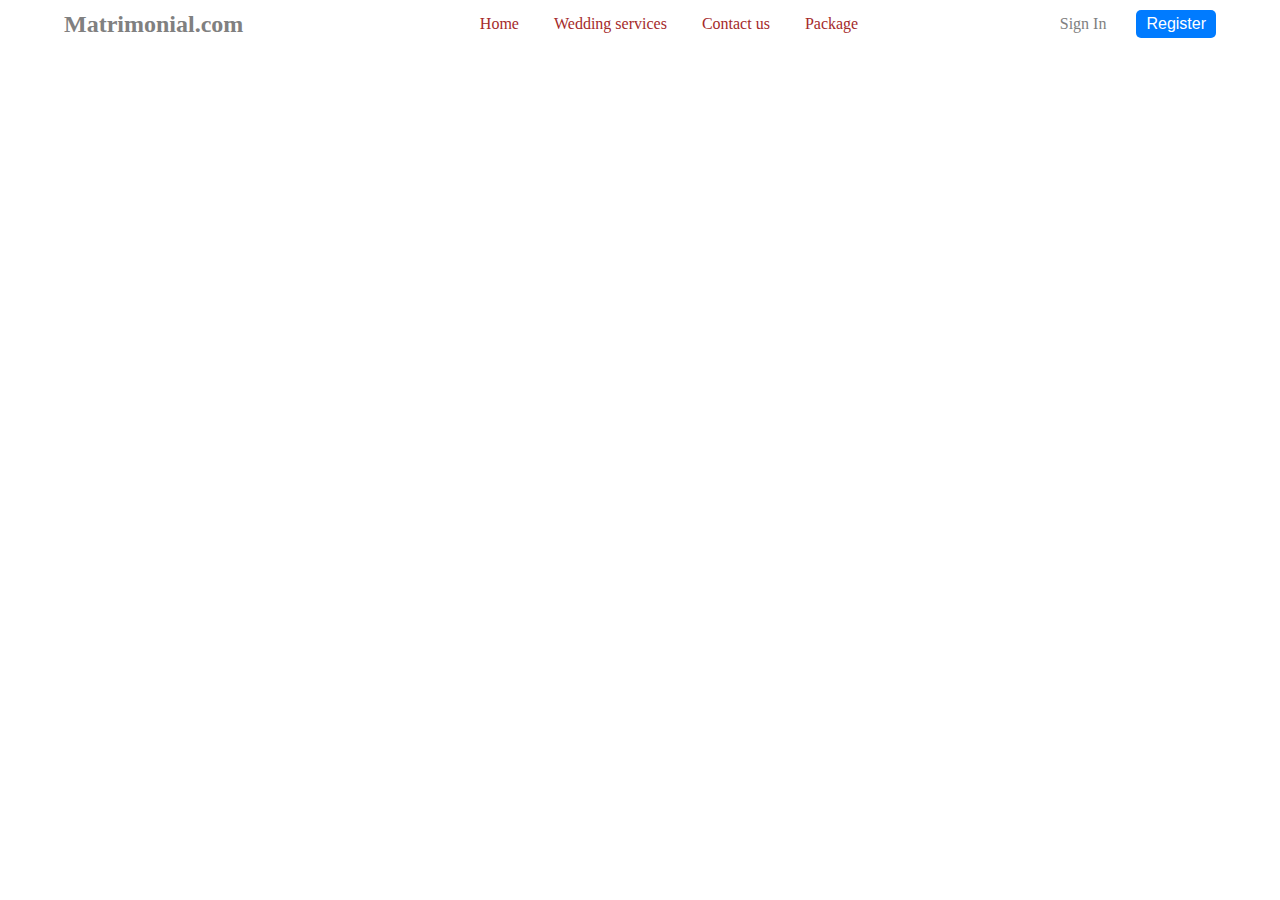
<file: navbar.html>
<!DOCTYPE html>
<html lang="en">
<head>
    <meta charset="UTF-8">
    <meta name="viewport" content="width=device-width, initial-scale=1.0">
    <link rel="stylesheet" type="text/css" href="./indexstyle.css"/>
    <title>Document</title>
</head>
<body>
    <div id="header">
    <div class="nav flex">
        <div style="display:flex ; gap:10px">
            <div class="baricon" onclick="toggleMenu()">
            <!-- Hamburger icon -->
            <span>&#9776;</span>
        </div>
        <div class="nav1">
            <h3><i class="fa-solid fa-heart"></i>Matrimonial.com</h3>
        </div>
        
        </div>
        <div id="menu" class="nav2 flex">
            <ul class="flex">
            <li><i id="exitnav"  onclick="exitnav()"  class="fa-solid fa-xmark icon1"></i></li>
            <li><i class="fa-solid fa-house icon1"></i>Home</li>
            <li><a class="aa" href="./service.html"><i class="fa-solid fa-hospital-user icon1"></i>Wedding services</a></li>
            <li><i class="fa-solid fa-address-book icon1"></i>Contact us</li>
            <li><a href="./package.html"><i class="fa-solid fa-tag icon1"></i>Package</a></li>
            <!-- <li><i class="fa-solid fa-cart-shopping"></i></i>Shop</li> -->
            </ul>
        </div>
        <div class="nav3 flex">
       
          <li>Sign In</li>
          <button onclick="formchng()" >Register</button>
        </div>
    </div>
</div>
<script src="./script.js"></script>
</body>
</html>
</file>
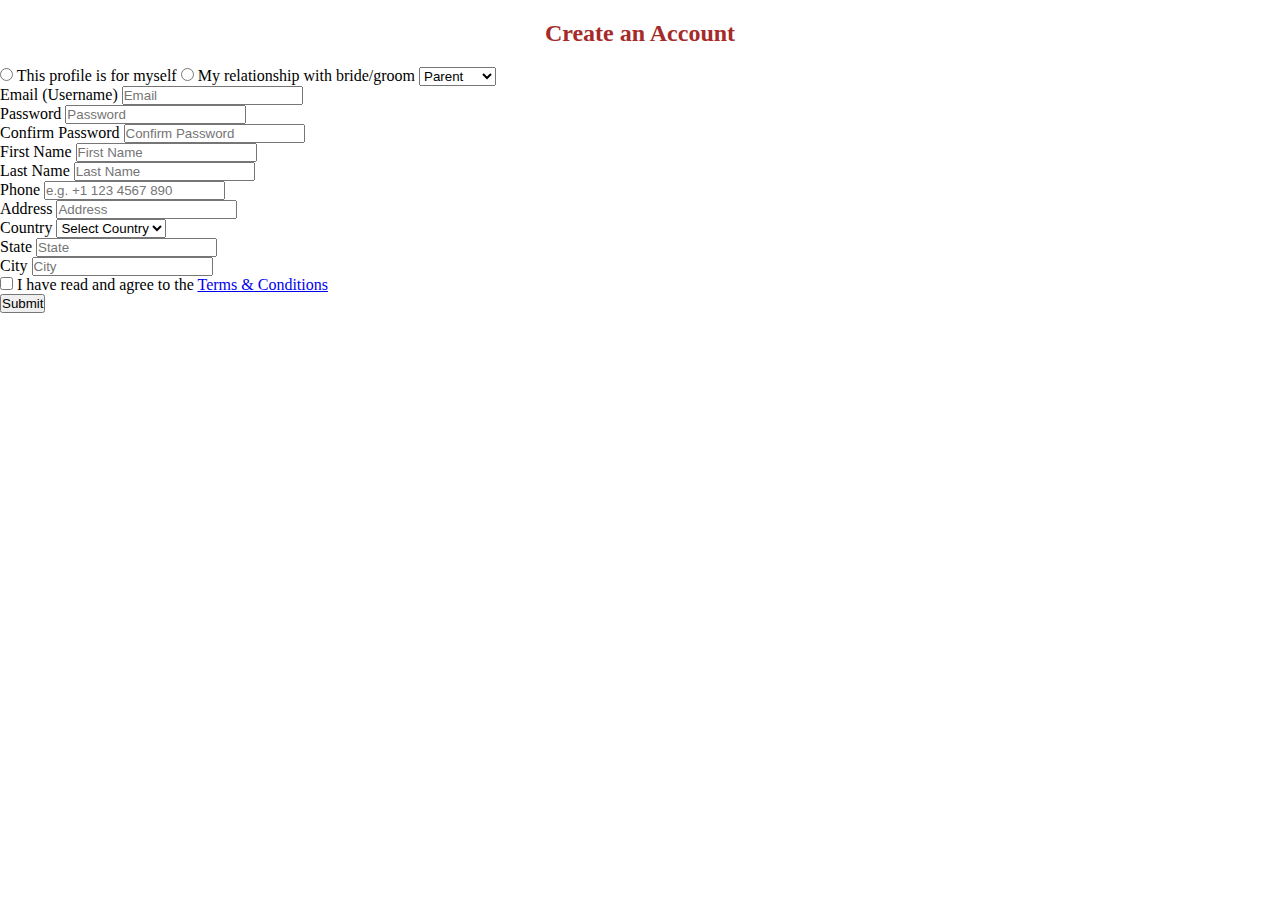
<file: registerform.html>
<!DOCTYPE html>
<html lang="en">
<head>
    <meta charset="UTF-8">
    <meta name="viewport" content="width=device-width, initial-scale=1.0">
    <link href="https://cdn.jsdelivr.net/npm/bootstrap@5.0.2/dist/css/bootstrap.min.css" rel="stylesheet" integrity="sha384-EVSTQN3/azprG1Anm3QDgpJLIm9Nao0Yz1ztcQTwFspd3yD65VohhpuuCOmLASjC" crossorigin="anonymous">
    <title>Regform</title>
    <style>
        *{
            padding:0;
            margin:0;
            box-sizing: border-box;
        }
        h2{ 
            text-align: center;
            padding: 20px;
            color: brown;
        }
        
        .form-control {
          max-width: 400px; /
        }
        .input-group {
          max-width: 400px; 
        }
        .box{
            margin-top: -15px;
            background-color: blueviolet;
        }
        
      </style>
</head>
<body>
    <div class="main">
        <!-- <h2>RegistrationForm</h2>
        <hr>
    <div class="box">
    <form class="row p-5 ms-5 needs-validation" novalidate>
        <div class="row  pb-3">
        <div class="col-md-6">
          <label for="fname" class="form-label">First name</label>
          <input type="text" class="form-control" id="fname" name="fname" placeholder="Enter First Name" required>
         
        </div>
        <div class="col-md-6">
          <label for="lname" class="form-label">Last name</label>
          <input type="text" class="form-control" id="lname" name="lname" placeholder="Enter First Name" required>
        
        </div>
    </div>
    <div class="row pb-3">
        <div class="col-md-6">
          <label for="uname" class="form-label">User name</label>
          <input type="text" class="form-control" id="uname" name="uname" placeholder="Enter User Name" required>
         
        </div>
        <div class="col-md-6">
          <label for="pass" class="form-label">Password</label>
          <input type="password" class="form-control" id="pass" name="pass"  placeholder="Enter First Name" required>
        
        </div>
    </div>
    <div class="row pb-3">
        <div class="col-md-6">
          <label for="mail" class="form-label">Email</label>
          <input type="email" class="form-control" id="mail" name="mail" placeholder="Enter email" required>
         
        </div>
        <div class="col-md-6">
          <label for="contact" class="form-label">Contact</label>
          <input type="text" class="form-control" id="contact" name="contact" placeholder="Enter contact no" required>
        
        </div>
    </div>
    <div class="row pb-3">
        <div class="col-md-6">
          <label for="date" class="form-label">Date of Birth</label>
          <input type="date" class="form-control" id="date" name="date"   placeholder="dd-mm-yyyy" required>
         
        </div>
        <div class="col-md-6">
          <label for="city" class="form-label">City</label>
          <input type="text" class="form-control" id="city" name="city" placeholder="Enter city" required>
        
        </div>
    </div>
    <div class="row pb-3">
        <div class="col-md-6">
          <label for="addr" class="form-label">Address</label>
          <input type="text" class="form-control" id="addr"  name="addr" placeholder="Enter your address" required>
         
        </div>
        <div class="col-md-6">
            <label for="img" class="form-label">Image</label>
            <input type="file" class="form-control" id="img" name="img" placeholder="Choose File" required>
          
          </div>
       
    </div>
   
    <div >
        <label for="gender" >Gender</label><br>
        <input type="radio"   id="male" name="male" >
        <label for="male">Male</label>
        <input type="radio"   id="female" name="female" >
        <label for="female">Female</label>
      </div> 
 
     <div class="col-md-12">
          <button class="btn btn-primary " type="submit">Submit </button>
        </div>
      </form>
    </div>
    </div> -->



  <!-- reg formm------------------ -->
  <h2>Create an Account</h2>
  <form   action="#">
      <div class="radio-group">
          <label>
              <input type="radio" name="profile" value="myself" required> This profile is for myself
          </label>
          <label>
              <input type="radio" name="profile" value="relation"> My relationship with bride/groom
          </label>
          <select name="parent-relation">
              <option value="Parent">Parent</option>
              <option value="Guardian">Guardian</option>
              <option value="Sibling">Sibling</option>
          </select>
      </div>

      <div class="form-group">
          <label for="email">Email (Username)</label>
          <input type="email" id="email" name="email" placeholder="Email" required>
      </div>
      <div class="flex fg">
      <div class="form-group">
          <label for="password">Password</label>
          <input type="password" id="password" name="password" placeholder="Password" required>
      </div>

      <div class="form-group">
          <label for="confirm-password">Confirm Password</label>
          <input type="password" id="confirm-password" name="confirm-password" placeholder="Confirm Password" required>
      </div>
    </div>
    <div class="flex fg">
      <div class="form-group">
          <label for="first-name">First Name</label>
          <input type="text" id="first-name" name="first-name" placeholder="First Name" required>
      </div>

      <div class="form-group">
          <label for="last-name">Last Name</label>
          <input type="text" id="last-name" name="last-name" placeholder="Last Name" required>
      </div>
    </div>
    <div class="flex fg">
      <div class="form-group">
          <label for="phone">Phone</label>
          <input type="tel" id="phone" name="phone" placeholder="e.g. +1 123 4567 890" required>
      </div>

      <div class="form-group">
          <label for="address">Address</label>
          <input type="text" id="address" name="address" placeholder="Address" required>
      </div>
    </div>
    <div class="flex fg">
      <div class="form-group">
          <label for="country">Country</label>
          <select id="country" name="country" required>
              <option value="Australia" disabled selected>Select Country</option>
              <option value="US">United States</option>
              <option value="India">India</option>
        
          </select>
      </div>

      <div class="form-group">
          <label for="state">State</label>
          <input type="text" id="state" name="state" placeholder="State" required>
      </div>

      <div class="form-group">
          <label for="city">City</label>
          <input type="text" id="city" name="city" placeholder="City" required>
      </div>
    </div>
      <div class="form-group">
          <input type="checkbox" id="terms" name="terms" required>
          <label for="terms">I have read and agree to the <a href="#">Terms & Conditions</a></label>
      </div>
   
      <button type="submit">Submit</button>
  </form>
</div>
</body>
</html>
</file>
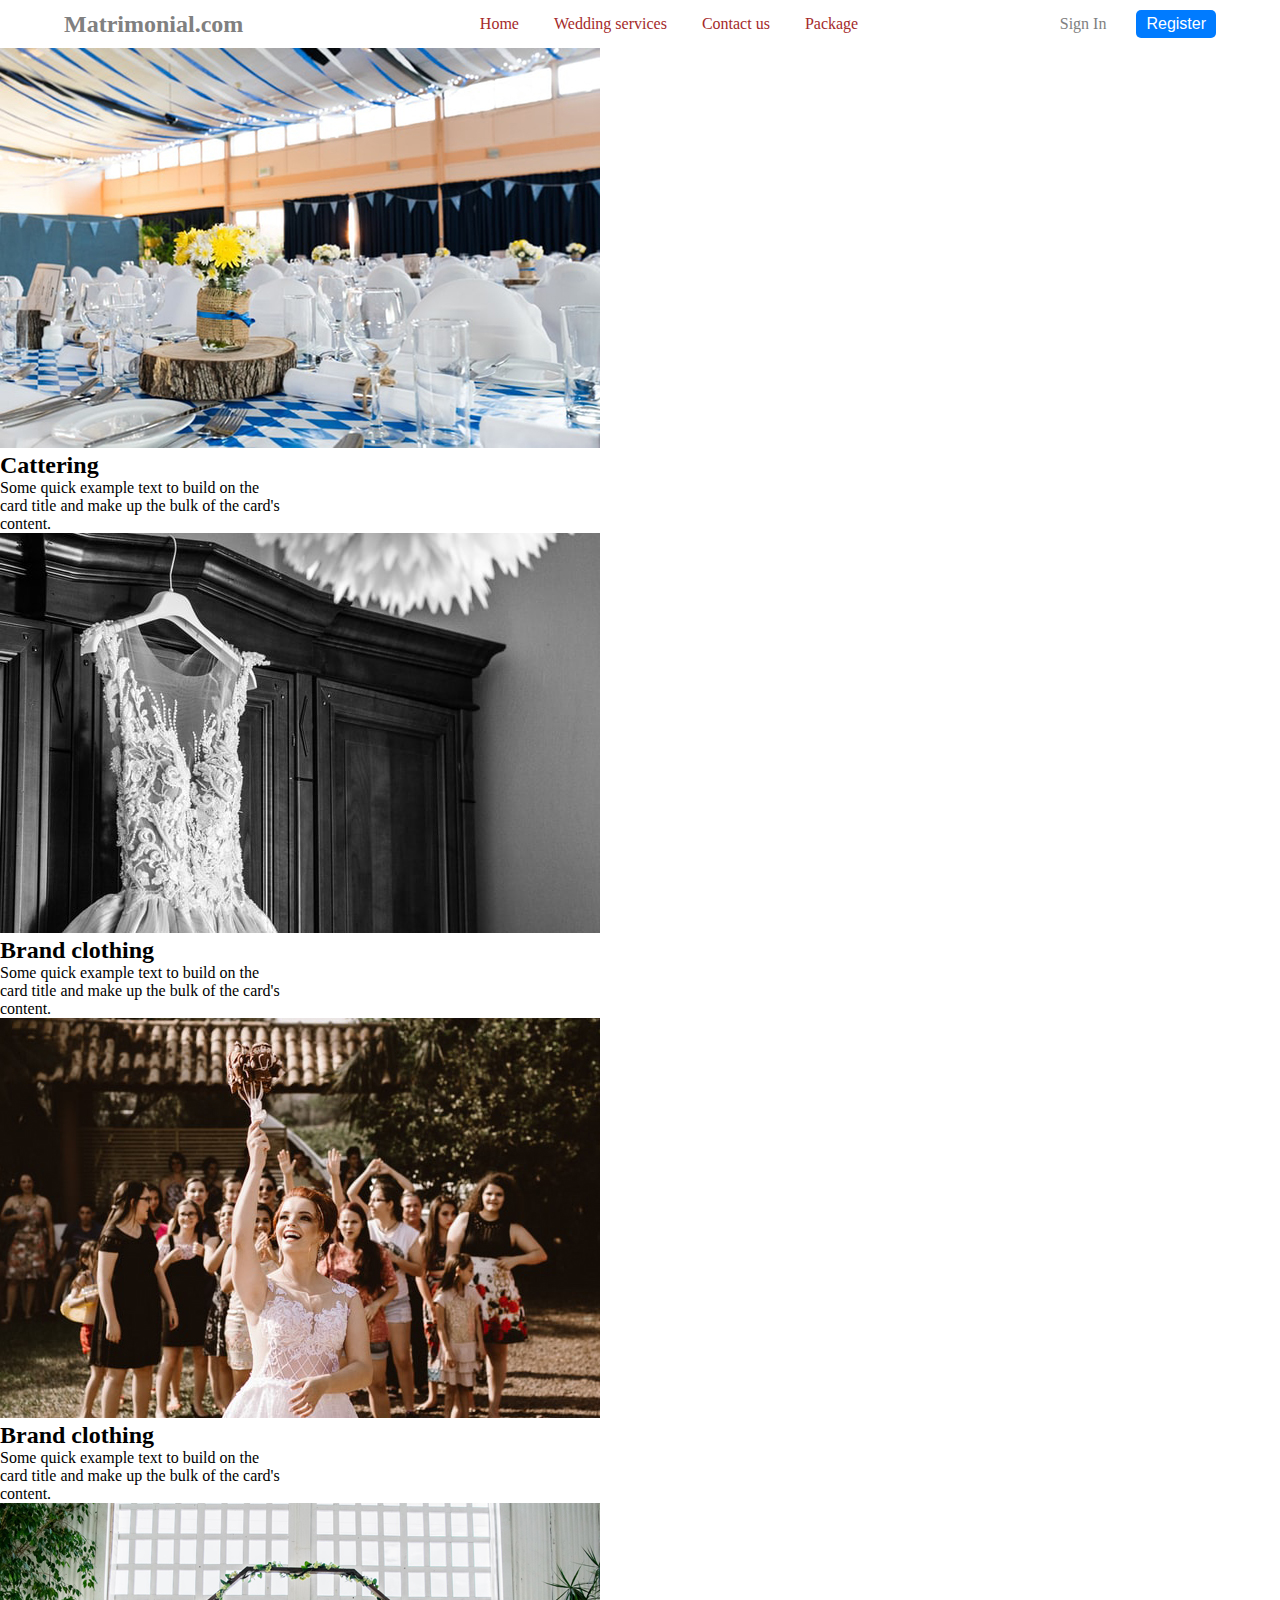
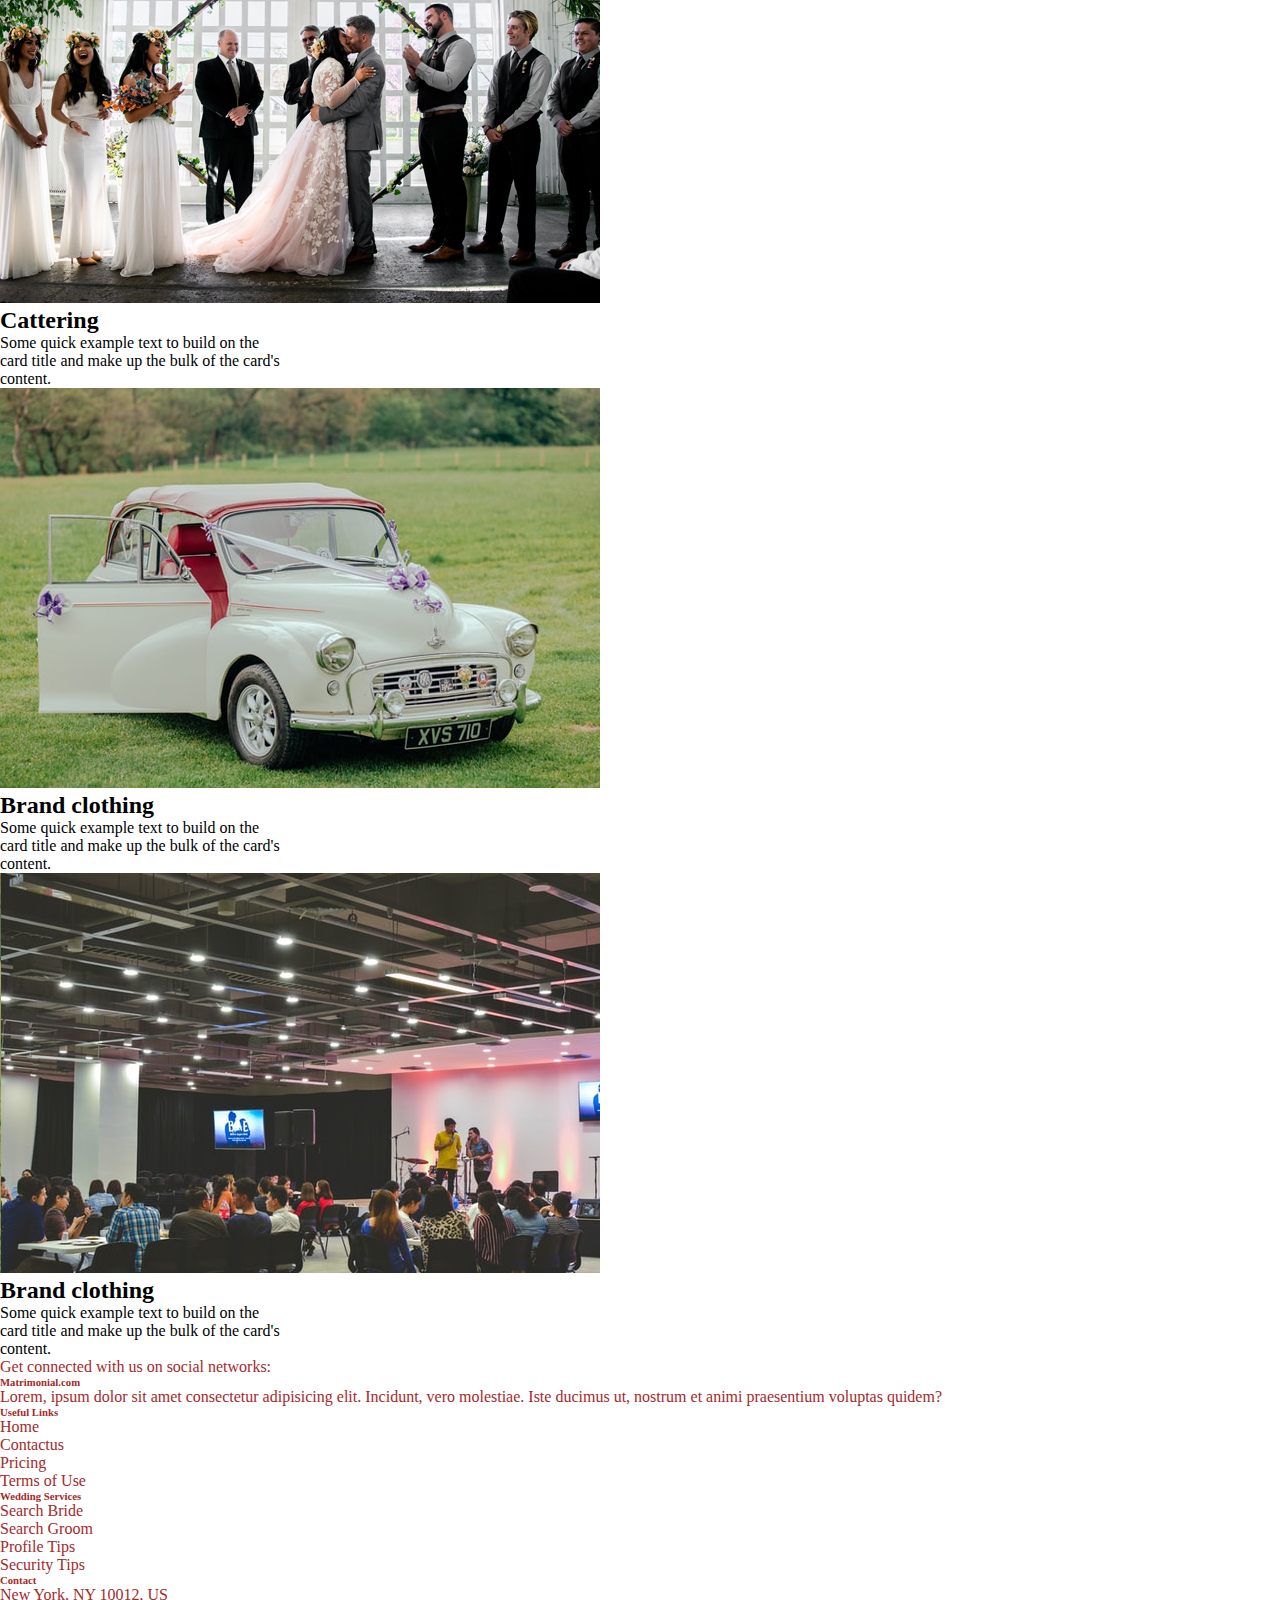
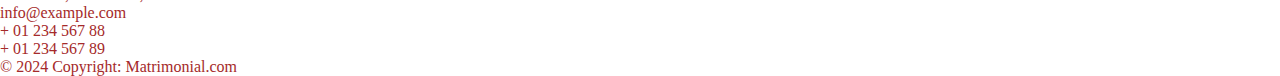
<file: service.html>
<!DOCTYPE html>
<html lang="en">
<head>
    <meta charset="UTF-8">
    <meta name="viewport" content="width=device-width, initial-scale=1.0">
    <title>Document</title>
    <link rel="stylesheet" type="text/css" href="./indexstyle.css"/>
    <link href="https://cdn.jsdelivr.net/npm/bootstrap@5.0.2/dist/css/bootstrap.min.css" rel="stylesheet" integrity="sha384-EVSTQN3/azprG1Anm3QDgpJLIm9Nao0Yz1ztcQTwFspd3yD65VohhpuuCOmLASjC" crossorigin="anonymous">
</head>
<body>
  <!----------------------header------------------------- -->
  <div id="header"></div> 
  <!----------------------Services------------------------- -->
    <div class="cardbox d-flex flex-column gap-5" >
    <div class="row d-flex justify-content-center gap-4">
    <div class="col-md-3 card" >
        <img src="./ser1.jpg" class="card-img-top" alt="cater img">
        <div class="card-body">
            <h2>Cattering</h2>
          <p class="card-text">Some quick example text to build on the card title and make up the bulk of the card's content.</p>
        </div>
      </div>
    <div class=" col-md-3 card" >
        <img src="./ser2.jpg" class="card-img-top" alt="brand img">
        <div class="card-body">
            <h2>Brand clothing</h2>
          <p class="card-text">Some quick example text to build on the card title and make up the bulk of the card's content.</p>
        </div>
      </div>
    <div class=" col-md-3 card" >
        <img src="./ser3.jpg" class="card-img-top" alt="photo img">
        <div class="card-body">
            <h2>Brand clothing</h2>
          <p class="card-text">Some quick example text to build on the card title and make up the bulk of the card's content.</p>
        </div>
      </div>
    </div>

    <div class="row d-flex justify-content-center gap-4">
        <div class="col-md-3 card" >
            <img src="./ser4.jpg" class="card-img-top" alt="makeup img">
            <div class="card-body">
                <h2>Cattering</h2>
              <p class="card-text">Some quick example text to build on the card title and make up the bulk of the card's content.</p>
            </div>
          </div>
        <div class=" col-md-3 card" >
            <img src="./ser5.jpg" class="card-img-top" alt="car img">
            <div class="card-body">
                <h2>Brand clothing</h2>
              <p class="card-text">Some quick example text to build on the card title and make up the bulk of the card's content.</p>
            </div>
          </div>
        <div class=" col-md-3 card" >
            <img src="./ser6.jpg" class="card-img-top" alt="event img">
            <div class="card-body">
                <h2>Brand clothing</h2>
              <p class="card-text">Some quick example text to build on the card title and make up the bulk of the card's content.</p>
            </div>
          </div>
        </div>
  <!----------------------footer------------------------- -->
  <div id="footer"></div> 

</div>
<script src="./script.js"></script>
</body>
</html>
</file>
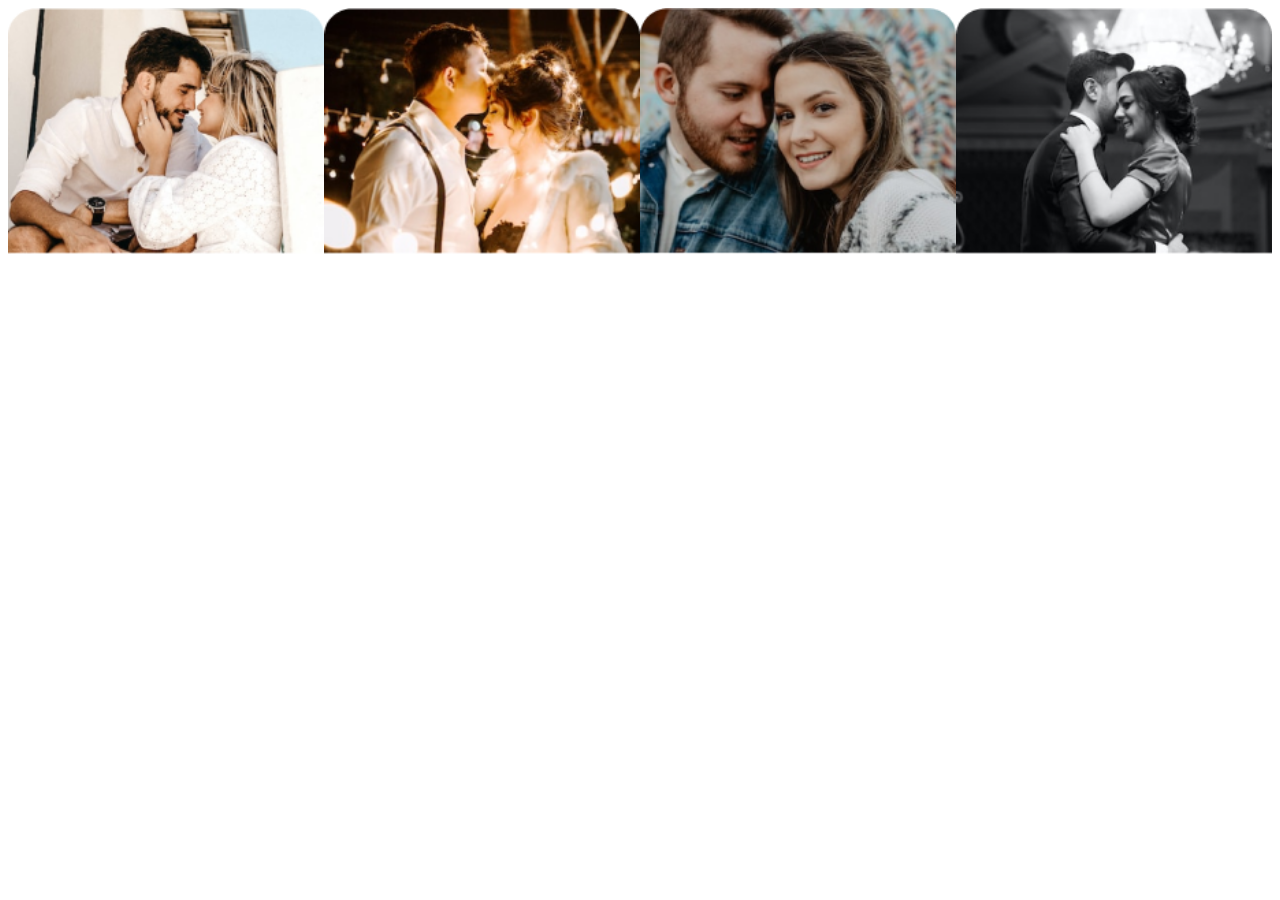
<file: slider.html>
<!DOCTYPE html>
<html lang="en">
<head>
    <meta charset="UTF-8">
    <meta name="viewport" content="width=device-width, initial-scale=1.0">
    <title>Document</title>
    <style>
        /* Basic setup for the slider container */
.slider {
  width: 100%;              /* Adjust as needed */
  overflow: hidden;
  position: relative;
  display: flex;
  justify-content: center;
  align-items: center;
}

.slides {
  display: flex;
  transition: transform 0.5s ease-in-out; /* Smooth transition */
  width: 400%; /* Ensure it fits all slides (e.g., 4 slides would be 400%) */
}

.slide {
  min-width: 25%; /* For a 4-image slider, each slide takes 25% of width */
  transition: 0.5s;
}

/* Ensure images are responsive */
img {
  width: 100%;
  height: auto;
}

/* Animating the slider using keyframes */
@keyframes slide {
  0% { transform: translateX(0); }
  20% { transform: translateX(0); }
  25% { transform: translateX(-100%); }
  45% { transform: translateX(-100%); }
  50% { transform: translateX(-200%); }
  70% { transform: translateX(-200%); }
  75% { transform: translateX(-300%); }
  95% { transform: translateX(-300%); }
  100% { transform: translateX(-300%); }
}

/* Applying the animation to the slides */
.slides {
  animation: slide 10s infinite both; /* Change the duration as needed */
}

    </style>
</head>
<body>
    <div class="slider">
        <div class="slides">
          <div class="slide"><img src="./image1.png" alt="Image 1"></div>
          <div class="slide"><img src="./image2.png" alt="Image 2"></div>
          <div class="slide"><img src="./image3.png" alt="Image 3"></div>
          <div class="slide"><img src="./image4.png" alt="Image 4"></div>
          <div class="slide"><img src="./image1.png" alt="Image 1"></div>
          <div class="slide"><img src="./image2.png" alt="Image 2"></div>
          <div class="slide"><img src="./image3.png" alt="Image 3"></div>
          <div class="slide"><img src="./image4.png" alt="Image 4"></div>
          <div class="slide"><img src="./image1.png" alt="Image 1"></div>
          <div class="slide"><img src="./image2.png" alt="Image 2"></div>
          <div class="slide"><img src="./image3.png" alt="Image 3"></div>
          <div class="slide"><img src="./image4.png" alt="Image 4"></div>
          <div class="slide"><img src="./image1.png" alt="Image 1"></div>
          <div class="slide"><img src="./image2.png" alt="Image 2"></div>
          <div class="slide"><img src="./image3.png" alt="Image 3"></div>
          <div class="slide"><img src="./image4.png" alt="Image 4"></div>
          <div class="slide"><img src="./image1.png" alt="Image 1"></div>
          <div class="slide"><img src="./image2.png" alt="Image 2"></div>
          <div class="slide"><img src="./image3.png" alt="Image 3"></div>
          <div class="slide"><img src="./image4.png" alt="Image 4"></div>
          <!-- Add more images as needed -->
        </div>
      </div>
       
</body>
</html>
</file>
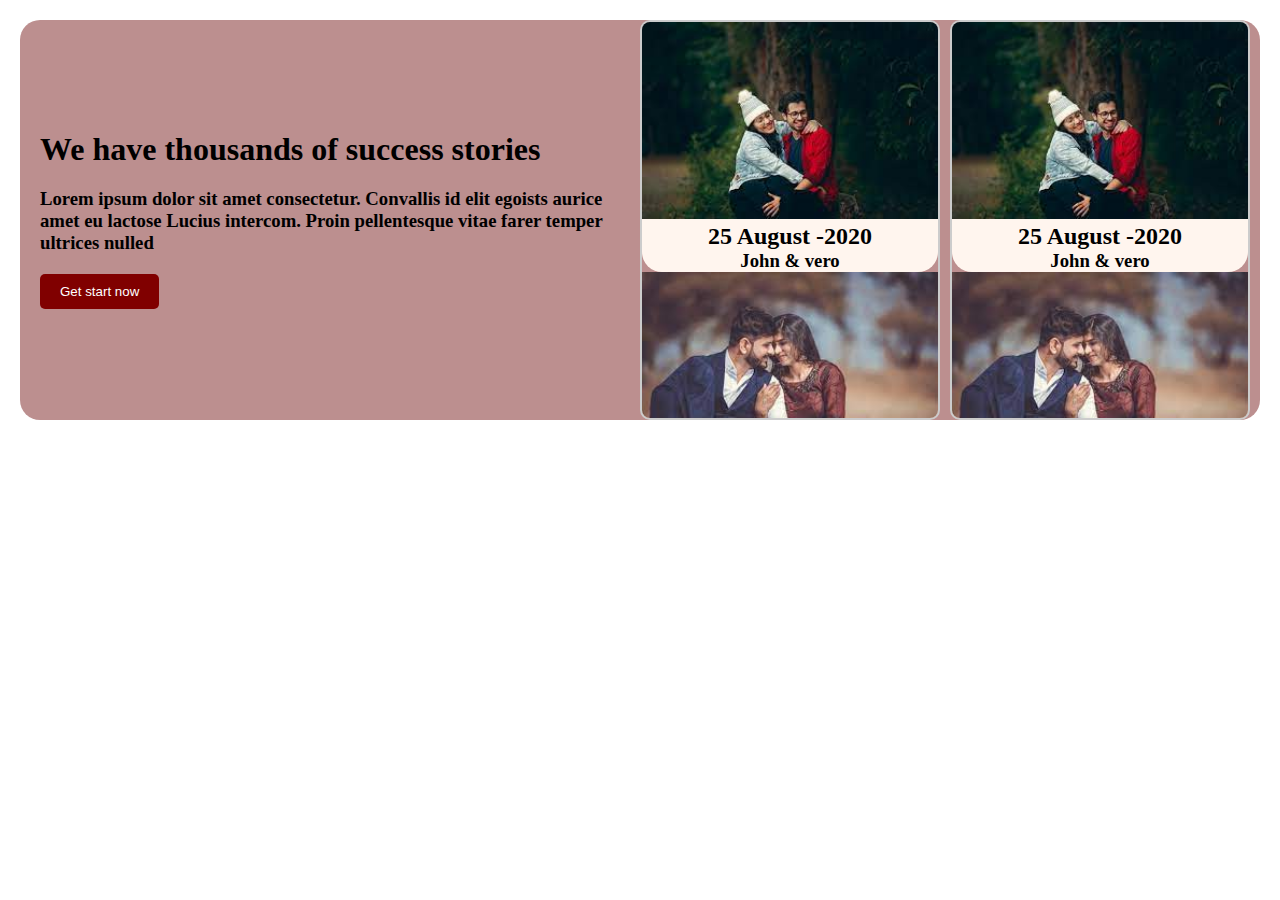
<file: slider2.html>
<!DOCTYPE html>
<html lang="en">
<head>
    <meta charset="UTF-8">
    <meta name="viewport" content="width=device-width, initial-scale=1.0">
    <title>Document</title>
    <style>
        *{
            padding:0;
            margin: 0;
            box-sizing: border-box;       
         }
        .slider{
            display:grid;
            grid-template-columns: repeat(auto-fit,minmax(250px,1.5fr));
            justify-content:space-between;
            align-items: center;
            background-color:rosybrown;
            border-radius: 20px;
            margin: 20px;
        }
        .slide{
            text-align: center;
            background-color:seashell;
            border-radius: 20px;
        }
        .success{
           padding: 20px;
        }
        .success>h1, .success>h3{
            padding-bottom: 20px;
        }
        .success>button{
            padding: 10px 20px;
            border-radius: 5px;
            background-color: maroon;
            color: white;
            border: none;
        }
        .image-loader{
            display:grid;
            grid-template-columns: repeat(auto-fit,minmax(200px,1.5fr));
        }
        .vertical-loader {
    width: 300px; 
    height: 400px;
    overflow: hidden; 
    position: relative;
    border: 2px solid #ccc;
    border-radius: 10px;
}

.image-container {
    display: flex;
    flex-direction: column; /* Stack images vertically */
    animation: scroll-vertical 10s linear infinite; /* Apply scrolling animation */
}
.image-container1{
    animation: scroll-vertical1 10s linear infinite; /* Apply scrolling animation */
}
.image-container img,.image-container1 img  {
    width: 100%;
    height: auto;
}

/* Animation */
@keyframes scroll-vertical {
    0% {
        transform: translateY(0); /* Start at the top */
    }
    100% {
        transform: translateY(-50%); /* Move all images upward */
    }
}
@keyframes scroll-vertical1{
    0% {
        transform: translateY(-50%);
    }
    100% {
        transform: translateY(0);
    }
}


.vertical-loader:hover .image-container {
    animation-play-state: paused;
}
    </style>
</head>
<body>
    <div class="slider">
    <div class="success">
        <h1>We have thousands of success stories</h1>
        <h3>Lorem ipsum dolor sit amet consectetur. Convallis id elit egoists aurice amet eu lactose Lucius intercom. Proin pellentesque vitae farer temper ultrices nulled</h3>
        <button>Get start now</button>
    </div>
<div  class="image-loader">
    <div class="vertical-loader">
        <div class="image-container">
          <div class="slide">
            <img src="./img1.jpg" alt="Image 1">
            <h2>25 August -2020</h2>
            <h3>John & vero</h3>
        </div>
          <div class="slide">
            <img src="./img2.jpg" alt="Image 2">
            <h2>25 August -2020</h2>
            <h3>John & vero</h3>
        </div>
          <div class="slide">
            <img src="./img3.jpg" alt="Image 3">
            <h2>25 August -2020</h2>
            <h3>John & vero</h3>
        </div>
          <div class="slide">
            <img src="./img4.jpg" alt="Image 4">
            <h2>25 August -2020</h2>
            <h3>John & vero</h3>
        </div>
          <div class="slide">
            <img src="./img1.jpg" alt="Image 1">
            <h2>25 August -2020</h2>
            <h3>John & vero</h3>
        </div>
          <div class="slide">
            <img src="./img2.jpg" alt="Image 2">
            <h2>25 August -2020</h2>
            <h3>John & vero</h3>
        </div>
          <div class="slide">
            <img src="./img3.jpg" alt="Image 3">
            <h2>25 August -2020</h2>
            <h3>John & vero</h3>
        </div>
        <div class="slide">
            <img src="./img4.jpg" alt="Image 4">
            <h2>25 August -2020</h2>
            <h3>John & vero</h3>
        </div>
    </div>
    </div>
    <div class="vertical-loader">
        <div class="image-container1">
            <div class="slide">
                <img src="./img1.jpg" alt="Image 1">
                <h2>25 August -2020</h2>
                <h3>John & vero</h3>
            </div>
              <div class="slide">
                <img src="./img2.jpg" alt="Image 2">
                <h2>25 August -2020</h2>
                <h3>John & vero</h3>
            </div>
              <div class="slide">
                <img src="./img3.jpg" alt="Image 3">
                <h2>25 August -2020</h2>
                <h3>John & vero</h3>
            </div>
              <div class="slide">
                <img src="./img4.jpg" alt="Image 4">
                <h2>25 August -2020</h2>
                <h3>John & vero</h3>
            </div>
              <div class="slide">
                <img src="./img1.jpg" alt="Image 1">
                <h2>25 August -2020</h2>
                <h3>John & vero</h3>
            </div>
              <div class="slide">
                <img src="./img2.jpg" alt="Image 2">
                <h2>25 August -2020</h2>
                <h3>John & vero</h3>
            </div>
              <div class="slide">
                <img src="./img3.jpg" alt="Image 3">
                <h2>25 August -2020</h2>
                <h3>John & vero</h3>
            </div>
              <div class="slide">
                <img src="./img4.jpg" alt="Image 4">
                <h2>25 August -2020</h2>
                <h3>John & vero</h3>
            </div>
          </div>
    </div>
</div>
</div>
</body>
</html>
</file>
<file: indexstyle.css>
* {
    padding: 0;
    margin: 0;
    box-sizing: border-box;
    cursor: pointer;
    
}
.main{
    width:100%;
}
a {
    all: unset !important;
}

.flex {
    display: flex;
    justify-content: center;
    align-items: center;
}

.nav {
    width: 100%;
    display: flex;
    justify-content: space-between;
    background-color: white;
    padding: 10px 5%;
    flex-wrap: wrap;
    align-items: center;
}

.nav1 h3 {
    font-size: 1.5rem;
    color: gray;
}

.nav2 {
   
    display: flex;
    align-items: flex-start;
    color: brown;
    transition: left 0.3s ease-in-out;
}
#exitnav{
    display: none;
}
.nav2 ul {
    list-style-type: none;
    gap: 30px;
}

.nav2 ul li {
    font-size: 1rem;
    cursor: pointer;
}
.nav2 ul li:hover{
    background-color: #007bff;
}
.icon1{
    margin-right: 5px;
}
.nav3 {
    display: flex;
    gap: 30px;
}

.nav3 li {
    color: gray;
    list-style: none;
    cursor: pointer;
}

.nav3 button {
    padding: 5px 10px;
    font-size: 1rem;
    border: none;
    background-color: #007bff;
    color: white;
    border-radius: 5px;
    cursor: pointer;
    transition: background-color 0.3s;
}

.nav3 button:hover {
    background-color: #0056b3;
}

.baricon {
    display: none;
    font-size: 1.5rem;
    cursor: pointer;
}


.profileA{
    margin: 50px 10px;
}
.profile{
    padding-top: 30px;
    margin-left:60px;
    display:grid;
    grid-template-columns: repeat(auto-fit,minmax(250px,1.5fr));
    justify-content: space-evenly;
    align-items: center;
    gap:40px;
}
.profile div{
    text-align: center;
    
}
.info{
   display:none;
}
.pimg{
    width:200px;
    height:200px;
}
.pimg:hover {
    scale:1.2;
}
.pimg:hover .info{
    display: block;
}
#top{
background: url("./img5.png") left top repeat-x;

    position: absolute;
    top: -5px;
    width: 100%;
    height: 30px;
    -webkit-transform: rotate(180deg);
    transform: rotate(180deg);
}
#bottom{
    background: url("./img5.png") left top repeat-x;
    position: absolute;
    bottom: -5px;
    width: 100%;
    height: 30px;
}
.position-relative {
    position: relative !important;
}
.content h1{
    width:50%;
    padding:30px;
    font-size:40px;
    text-decoration: underline;
}
.container-fluid{
    background-color:beige !important;
    /* box-shadow:10px 3px bisque; */
}

.form-container {
    width: 50%;
    border: 2px solid black;
    margin: 20px 0;
}
.form-container h1{
    display: flex;
    justify-content: space-between;
    padding:20px 20px 0 20px;
    background-color:grey; 
}

.fg{
    justify-content: space-evenly;
}

/* slider css */
.slider{
    margin-top: 50px;
    display:grid;
    grid-template-columns: repeat(auto-fit,minmax(250px,1.5fr));
    justify-content:space-between;
    align-items: center;
    background-color:rosybrown;
    border-radius: 20px;
    margin: 20px;
  
}
.slide{
    text-align: center;
    background-color:seashell;
    border-radius: 20px;
}
.success{
   padding: 20px;
}
.success>h1, .success>h3{
    padding-bottom: 20px;
}
.success>button{
    padding: 10px 20px;
    border-radius: 5px;
    background-color: maroon;
    color: white;
    border: none;
}
.image-loader{
    display:grid;
    grid-template-columns: repeat(auto-fit,minmax(200px,1.5fr));
}
.vertical-loader {
width: 300px; 
height: 400px;
overflow: hidden; 
position: relative;
border: 2px solid #ccc;
border-radius: 10px;
justify-self: center;
}

.image-container {
display: flex;
flex-direction: column; /* Stack images vertically */
animation: scroll-vertical 10s linear infinite; /* Apply scrolling animation */
}
.image-container1{
animation: scroll-vertical1 10s linear infinite; /* Apply scrolling animation */
}
.image-container img,.image-container1 img  {
width: 100%;
height: auto;
}

/* Animation */
@keyframes scroll-vertical {
0% {
transform: translateY(0); /* Start at the top */
}
100% {
transform: translateY(-50%); /* Move all images upward */
}
}
@keyframes scroll-vertical1{
0% {
transform: translateY(-50%);
}
100% {
transform: translateY(0);
}
}
.vertical-loader:hover .image-container {
animation-play-state: paused;
}
/* end of slider css */
.card {
    width: 18rem;
}
footer{ color:brown }
footer a{
    text-decoration: none;
}
footer:last-child{
    background-color: rgba(0, 0, 0, 0.05);
}
.icon a{color:red;}
.box{
    display: none;
    
}
.pack{padding:20px};
.pack1{
    /* width:300px; */
    border:1px solid black;
    background-color: blue;
    height: max-content;
}
.basic{
    background-color:purple;
}
.basic>i{
    background-color: white;
    color:navy;
    font-size: 50px;
    clip-path:circle(50%);
    padding:10px;
    margin-bottom:10px;
}
.basic h3{
    background-color:palevioletred;
}
 /* media    query---------------------------------------------- */
 @media screen and (max-width: 768px) {
    .nav {
        align-items: flex-start;
        position: relative;
    }

    .nav1 h3 {
        font-size: 1.2rem;
    }

    .nav2 {
       width:fit-content;
       height:100vh;
        position: fixed;
        left: -100%; /* Initially hidden off-screen */
        top:0; /* Adjust the top position as needed */
        background-color: white;
        flex-direction: column;
        gap: 20px;
        z-index: 999;
        background-color:black;
        opacity: 0.6;
        padding:20px 30px;

    }

    .nav2.active {
        left: 0; /* Slide in from the left */
    }
    #exitnav{
        display: block;
    }
    .nav2 ul {
        flex-direction: column;
        align-items: flex-start;
        color: azure;
    }

    .nav2 ul li {
        font-size:30px;
    }
    .icon1{
        margin-right: 20px;
    }
    .loader {
        display: none;
    }

    .baricon {
        display: block;
    }
}


/* Mobile-specific adjustments */
@media screen and (max-width: 480px) {
    .main{
        width:100%;
    }
    .nav {
        /* padding: 10px; */
        align-items: flex-start;
    }

    .nav1 h3 {
        font-size: 1rem;
    }

    .nav2 ul li {
        font-size: 30px;
    }

    #exitnav{
        display: block;
    }
    .icon1{
        margin-right: 20px;
    }
    .nav3 button {
        font-size: 0.8rem;
        padding: 5px;
    }
    .loader {
        display: none;
     }
    
}
</file>
